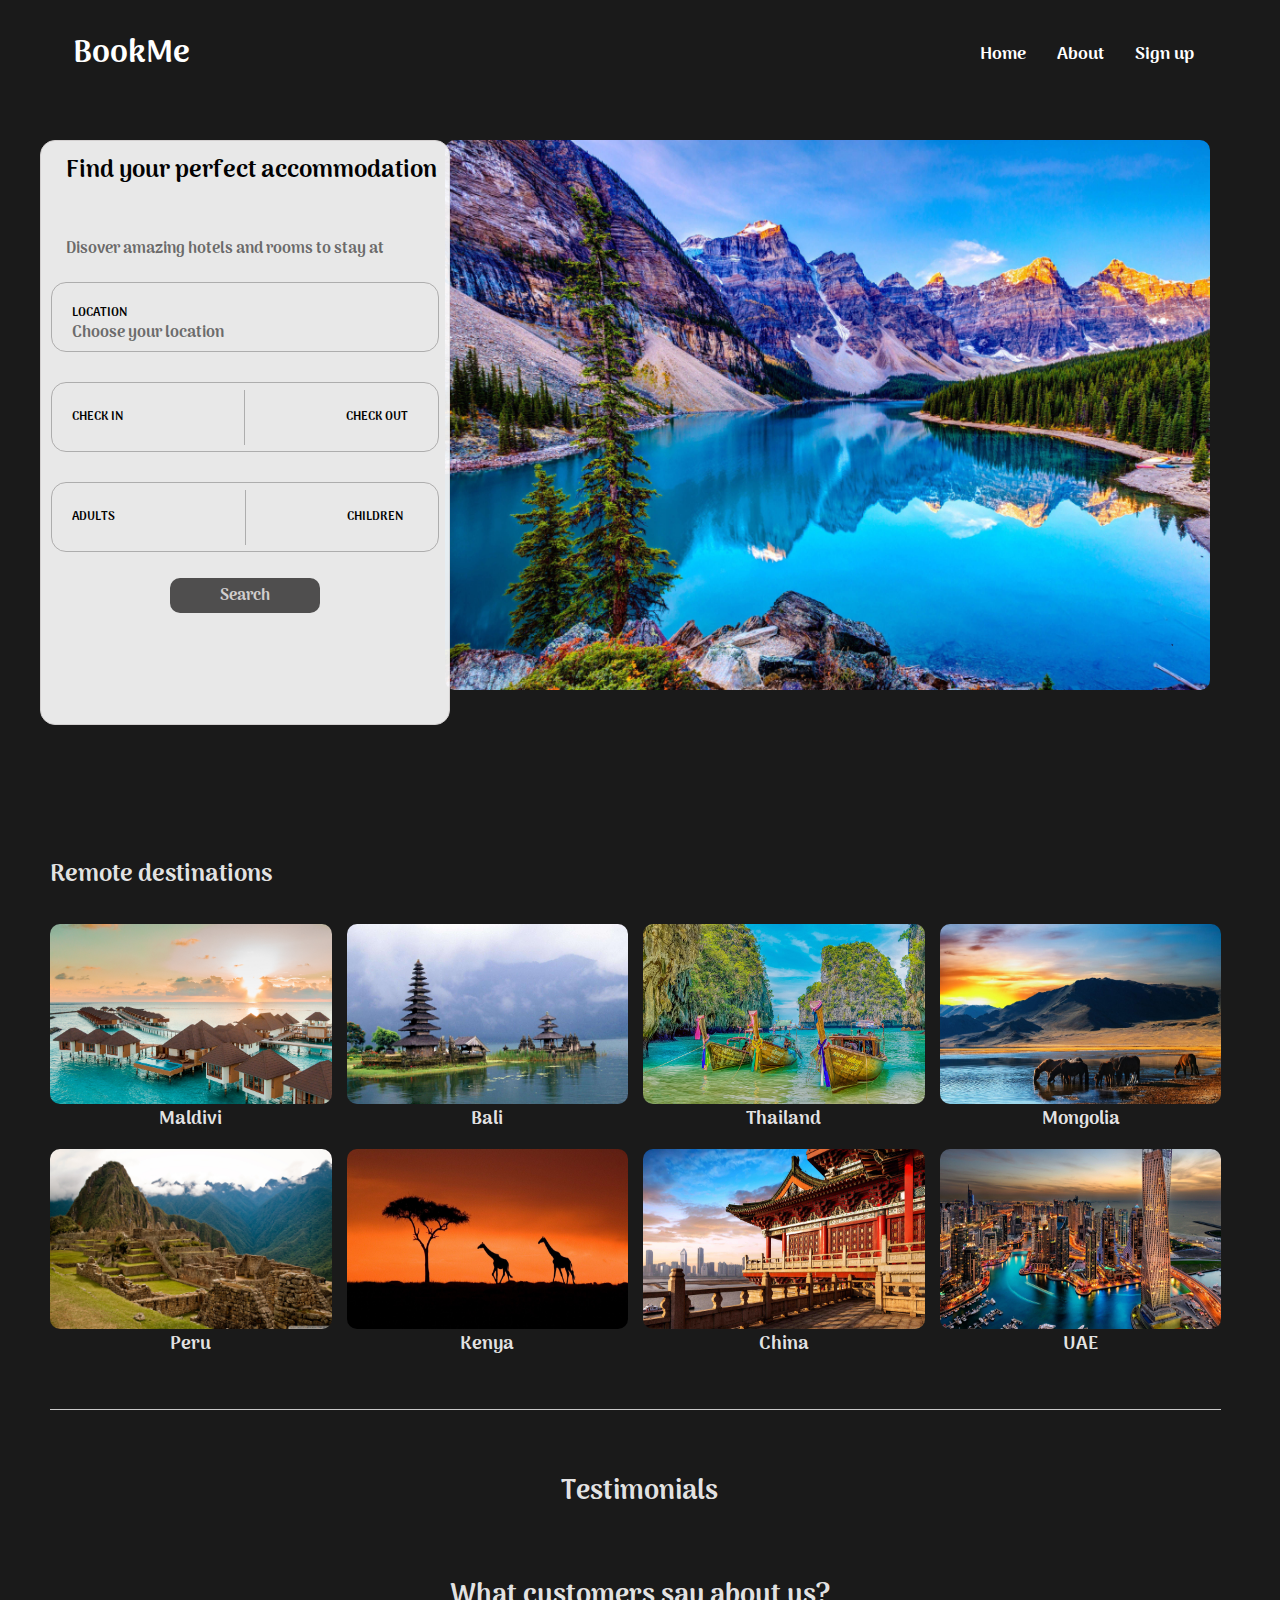
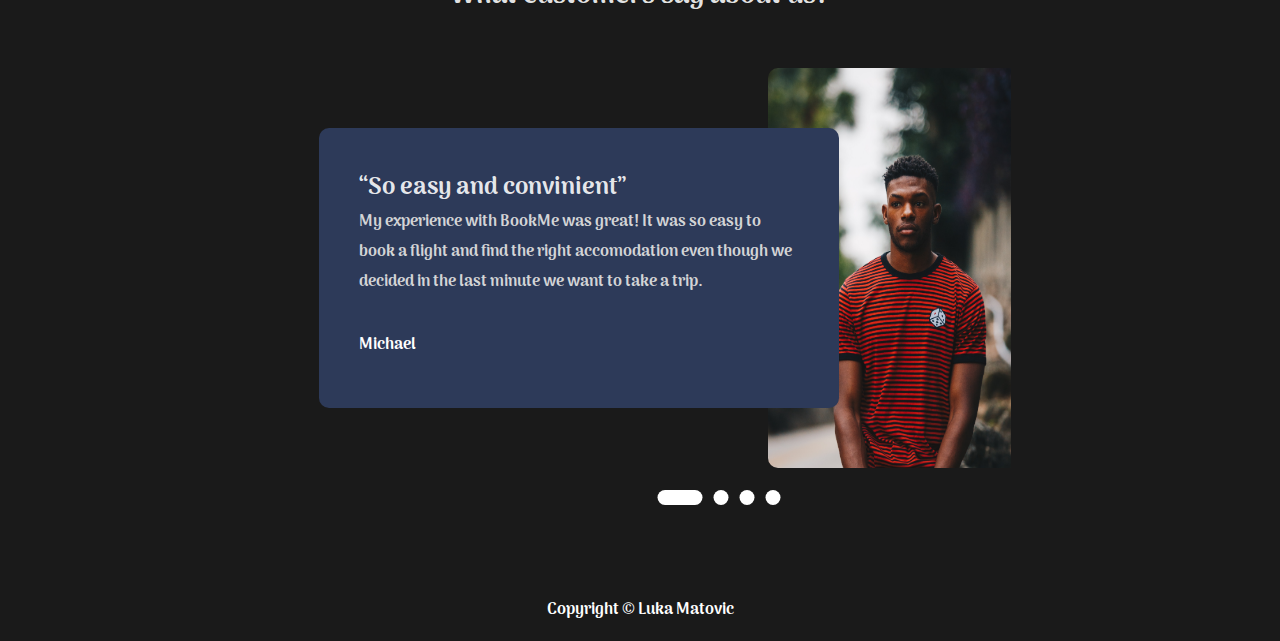
<file: index.html>
<!DOCTYPE html>
<html lang="en">
<head>
    <meta charset="UTF-8">
    <meta http-equiv="X-UA-Compatible" content="IE=edge">
    <meta name="viewport" content="width=device-width, initial-scale=1.0">
    <title>Document</title>
    <link rel="stylesheet" href="style.css">
</head>
<body>
    <!-- Header -->
   <header>
    <div class="left">
    <h1>BookMe</h1>
    <!-- <div class="logo">
        <img src="logo.png" alt="logo">
    </div> -->
    </div>
    <nav>
    </nav>
   </header>
   <div class="empty"></div>
   <section class="banner"></section>
   <!-- Form and Carousel -->
   <section class="central">
    <div id="slider">
    </div>
   <div class="middle">
    <div class="top">
    <h2>Find your perfect accommodation</h2> <br>
    <p>Disover amazing hotels and rooms to stay at</p>
    </div>
    <form action="#" method="get">
    <div class="loc">
    <label for="location">LOCATION</label><input type="text" name="location" id="location" placeholder="Choose your location"><br><br> 
    </div>
    <div class="checking">
     <div class="check1">
    <label for="checkIn">CHECK IN </label> <input type="date" id="checkIn" name="checkIn"> 
    </div>
    <label for="checkOut">CHECK OUT </label><input type="date" id="checkOut" name="checkOut">
    </div>
    <div class="passengerNumber">
    <button class="buttonIndex" id="buttonAdults">ADULTS</button>
    <div class="button">
    <button class="buttonIndex" id="buttonChildren">CHILDREN</button>
    </div>
    </div>
    <div class="submit"><br>
    <input type="submit" value="Search">
    </div>
  </form>
</div>
</section>
<!-- Remote destinations -->
<section class="destinations">
    <h2>Remote destinations</h2>
    <div id="pics">
        <div id="pic1" class="pic">
            <img src="remote/1.jpeg" alt="Maldivi">
            <h3>Maldivi</h3>

        </div>
        <div id="pic2" class="pic">
            <img src="remote/2.jpeg" alt="Bali">
            <h3>Bali</h3>

        </div>
        <div id="pic3" class="pic">
            <img src="remote/3.jpeg" alt="Thailand">
            <h3>Thailand</h3>

        </div>
        <div id="pic4" class="pic">
            <img src="remote/4.jpeg" alt="Mongolia">
            <h3>Mongolia</h3>

        </div>
        <div id="pic5" class="pic">
            <img src="remote/5.jpeg" alt="Peru">
            <h3>Peru</h3>

        </div>
        <div id="pic6" class="pic">
            <img src="remote/6.jpeg" alt="Kenya">
            <h3>Kenya</h3>

        </div>
        <div id="pic7" class="pic">
            <img src="remote/7.jpeg" alt="China">
            <h3>China</h3>

        </div>
        <div id="pic8" class="pic">
            <img src="remote/8.jpeg" alt="UAE">
            <h3>UAE</h3>

        </div>
    </div>
</section>
<!-- Testimonials -->
<div class="testimonials">
    <h2>Testimonials</h2>
    <p class="customers">What customers say about us?</p>
   <div class="container">
        <div class="buttons">
            <span class="btn active"></span>
            <span class="btn"></span>
            <span class="btn"></span>
            <span class="btn"></span>
        </div>
        <div class="testimonial">
        <div class="slide-row" id="slide"> 
            <div class="slide-col">
                <div class="user-text">
                    <h3><q>So easy and convinient</q></h3>
                    <p>My experience with BookMe was great! It was so easy to book a flight and find the right accomodation even though we decided in the last minute we want to take a trip.</p>
                    <h4>Michael</h4>
                </div>
                <div class="user-img">
                <img src="testimonials/1.jpg" alt="testimonial1">
                </div>
            </div>
          <div class="slide-col">
            <div class="user-text">
                <h3><q>The best booking site out there!</q></h3>
                <p>This is by far the best booking site on the market! Prices are unbeatable and their customer service is amazing. I will use their services again for sure!</p>
                <h4>Sarah</h4>
            </div>
            <div class="user-img">
            <img src="testimonials/2.jpg" alt="testimonial2">
            </div>
        </div>
        
        <div class="slide-col">
            <div class="user-text">
                <h3><q>Thank you for going above and beyond</q></h3>
                <p>I had issues with apartment owner during my trip in Paris. I contacted their customer complaint department and they found me a new place in a matter of minutes. Thank you!</p>
                <h4>Peter</h4>
            </div>
            <div class="user-img">
            <img src="testimonials/3.jpg" alt="testimonial3">
            </div>
        </div>
        
        <div class="slide-col">
            <div class="user-text">
                <h3><q>I was pleasantly surprised</q></h3>
                <p>I didn't expect anything since this is relativly a new booking site, but they really exceeded my expectations. My trip to Maldives was one of a kind, and most important really affordable. </p>
                <h4>Leah</h4>
            </div>
            <div class="user-img">
            <img src="testimonials/4.jpg" alt="testimonial4">
            </div>
        </div>
        </div>
        </div>
    </div>
</div>
<footer>
    <p>Copyright &#169; Luka Matovic</p>
</footer>
<script src="index.js"></script>
<script src="nav.js"></script>
</body>
</html>
</file>
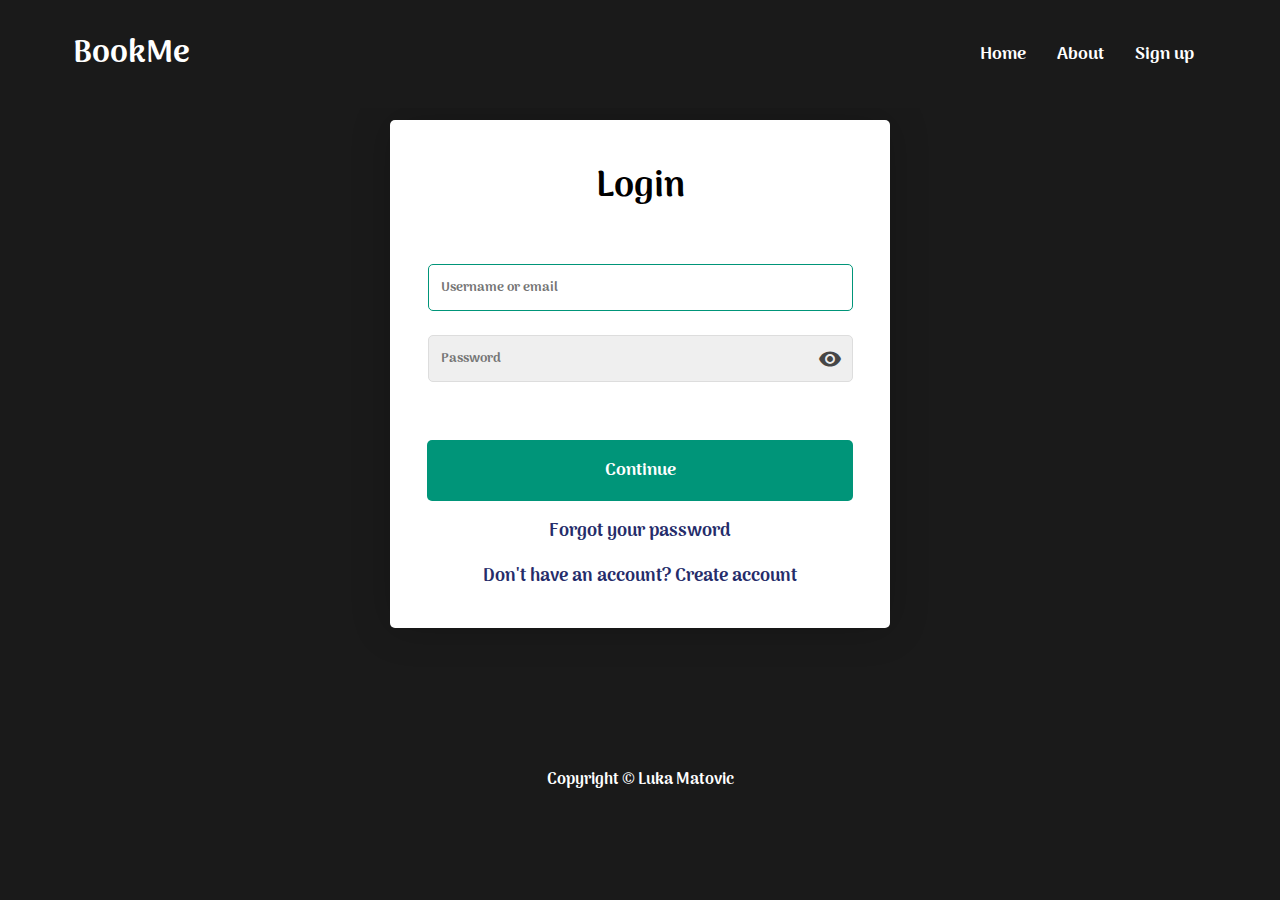
<file: signUp.html>
<!DOCTYPE html>
<html lang="en">
<head>
    <meta charset="UTF-8">
    <meta http-equiv="X-UA-Compatible" content="IE=edge">
    <meta name="viewport" content="width=device-width, initial-scale=1.0">
    <title>Document</title>
    <link rel="stylesheet" href="https://fonts.googleapis.com/icon?family=Material+Icons">
    <link rel="stylesheet" href="style.css">
</head>
</head>
<body>
    <header>
        <div class="left">
        <h1>BookMe</h1>
        <!-- <div class="logo">
            <img src="logo.png" alt="logo">
        </div> -->
        </div>
        <nav>
        </nav>
       </header>
    <div class="container1">
        <form action="#" class="form" id="login">
           <h1 class="form__title">Login</h1>  
           <div class="form__message form__message--error"></div>
           <div class="form__input-group">
               <input type="text" class="form__input" autofocus placeholder="Username or email">
                <div class="form__input-error-message"></div>
            </div>
            <div class="form__input-group">
                <input type="password" class="form__input password__visibility" autofocus placeholder="Password">
               <i class="visibility__button"><span id="icon" class = "material-icons icon">visibility</span></i> 
                <div class="form__input-error-message"></div> 
           </div>
           <button class="form__button" type="submit ">Continue</button>
           <p class="form__text">
                <a href="#" class="form__link">Forgot your password</a>
           </p>
           <p class="form__text">
            <a href="#" class="form__link" id="linkCreateAccount">Don't have an account? Create account</a>
       </p>
        </form>
        <form action="#" class="form form__hidden" id="createAccount">
            <h1 class="form__title">Create Account</h1>  
            <div class="form__message form__message--error"></div>
            <div class="form__input-group">
                <input type="text" id="signupUsername" class="form__input" autofocus placeholder="Username">
                 <div class="form__input-error-message"></div>
             </div>
             <div class="form__input-group">
                <input type="text" class="form__input" autofocus placeholder="Email Address">
                 <div class="form__input-error-message"></div>
             </div> 
             <div class="form__input-group">
                 <input type="password" class="form__input password__visibility1" autofocus placeholder="Password">
                 <i class="visibility__button1"><span id="icon1" class = "material-icons icon">visibility</span></i> 
                 <div class="form__input-error-message"></div>
            </div>
            <div class="form__input-group">
                <input type="password" class="form__input password__visibility2" autofocus placeholder="Confirm password">
                <i class="visibility__button2"><span id="icon2" class = "material-icons icon">visibility</span></i> 
                <div class="form__input-error-message"></div>
           </div>
            <button class="form__button" type="submit ">Continue</button>
            <p class="form__text">
             <a href="#" class="form__link" id="linkLogin">Already have an account? Sign in</a>
        </p>
         </form>
    </div>
    <footer> 
        <p>Copyright &#169; Luka Matovic</p>
    </footer>
    <script src="nav.js"></script>
    <script src="signUp.js"></script>
</body>
</html>
</file>
<file: style.css>
@font-face {
    font-family: myFont;
    src: url(Arima_Madurai,Cutive_Mono,Montserrat,Source_Sans_3,Spline_Sans_Mono/Arima_Madurai/ArimaMadurai-Black.ttf);
}

* {
    margin: 0;
    padding: 0;
    box-sizing: border-box;
    list-style: none;
    text-decoration: none;
    font-family: 'myFont', Courier, monospace;
    scroll-behavior: smooth;
   
}

    /* INDEX PAGE */
   

body {
    background: rgb(26, 26, 26);
    background-image: url(); 
    --color-primary: #009579;
    --color-primary-dark: #007f67;
    --color-secondary: #252c6a;
    --color-error: #cc3333;
    --color-success: #4bb544;
    color: rgba(255, 255, 255, 0.901);

}


/* Navbar */

header {
   width: 91.6vw;
   height: 12vh;
   display: flex;
   justify-content: space-between;
   align-items: center;
   background: rgb(26,26, 26);
   color: #fff;
   position: fixed;
   top: 0;
   left: 48px;
   transition: 0.6s;
   padding: 20px 5px;
   z-index: 1000;
    
}
 header.sticky {
  background: rgba(255, 255, 255, 0.906);
  border-radius: 5px;
  
}
header h1 {
    font-size: 2em;
    margin-left: 20px;
    position: relative;
    
    
}
div.logo img {
    width: 200px;
    height: 100px;
    position: relative;
    
}
ul {
    position: relative;
    width: 20vw;
    display: flex;
    justify-content: space-evenly;
}
header ul li {
    position: relative;
}
header ul li a {
    position: relative;
    margin: 0 10px;
    color: #fff;
    font-size: 1.1em;
}
header.sticky h1, header.sticky ul li a {
    color: #2d3a59;
}

header.sticky ul li a:hover {
color:grey;
transition: 0.5s;
}

/* Main section */


section.central {
    display: flex;
    flex-direction: row-reverse;
    justify-content: space-around;
    margin: 230px 0 0 20px;
    padding: 20px;
    z-index: 1;

}
#slider {
    background-size: cover;
    background-repeat: no-repeat;
    transition: all ease-in-out 1.5s;
    position: relative;
    bottom: 110px;
    right: 50px;
    height: 65vh;
    padding: 20px;
    margin-left: 45px;
  
 
  }
  #slider:first-child {
    width: 900px;
    height: 480px;
    border-radius: 10px;
    min-width: 410px;
    min-height: 550px;
  }
.middle {
    height: 65vh;
    width: 20vw;
    min-width: 410px;
    min-height: 550px;
    background-color:white;
    border: 1px solid rgb(230, 227, 227);
    color: black;
    border-radius: 15px;
    position: relative;
    bottom: 110px;
    opacity: 0.9;


}
.middle h2, .middle p, input, label, button {
 color: black;
}
.top {
    display: flex;
    flex-direction: column;
}

.middle h2, .middle p {
    padding: 10px;
    margin-left: 15px;

}
.middle p {
    color: rgba(91, 90, 90, 0.846)
    
}
.loc {
    display: flex;
    flex-direction: column;
    border: 1px solid rgba(178, 177, 177, 0.846);
    border-radius: 15px;
    width: 100%;
    height: 70px;
    padding: 20px;
}
.loc:first-child {
    font-size: 0.75em;
}
.loc input[type=text] {
    border: none;
    outline: none;
    border-radius: 5px;
}
#location::placeholder {
    font-size: 1.2em;
    
}
/* Form */

form {
    display: flex;
    flex-direction: column;
    align-items:center;
    padding: 10px;
  
    
}

.checking {
    display:flex;
    align-items: center;
    justify-content: space-between;
    width: 100%;
    height: 70px;
    border: 1px solid rgba(178, 177, 177, 0.846);
    border-radius: 15px;
    margin-top: 30px;
    font-size: 0.75em;
    padding: 20px;
    
}
.check1 {
    display: flex;
    align-items: center;
    border-right: 1px solid rgba(178, 177, 177, 0.846);
    width: 50%;
    height: 55px;
}


input[type=date] {
    display: none;
}
label[for=checkOut] {
    position: relative;
    right: 10px;
}


.passengerNumber {
    display: flex;
    justify-content: space-between;
    align-items: center;
    width: 100%;
    height: 70px;
    padding: 20px;
    border:1px solid rgba(178, 177, 177, 0.846);
    border-radius: 15px;
    margin-top: 30px;
    

}
input[type=radio] {
    display: none;
    
}

button.buttonIndex {
    background-color: white;
    display: flex;
    justify-content: space-between;
    border: none;
    cursor: pointer;
    font-size: 0.75em;
}
.button{
    border-left: 1px solid rgba(178, 177, 177, 0.846);
    width: 50%;
    height:55px;
    display: flex;
    align-items: center;
    justify-content: flex-end;
    padding: 15px;

}
input[type=submit] {
    width: 150px;
    height: 35px;
    border-radius: 10px;
    background-color: rgba(54, 53, 53, 0.846);
    color: rgb(230, 227, 227);
    font-size: 1em;
    border: none;
    cursor: pointer;
}
input[type=submit]:hover {
    background-color: black;
    color: white;
    transition: 1s;

}

/* Remote destinations */

section.destinations {
    width: 91.5vw;
    position: relative;
    left: 50px;
    border-bottom: 0.5px solid rgba(255, 255, 255, 0.773);
    padding-bottom: 50px;
}

.destinations h2 {
  margin-bottom: 30px;
 
   
}

div#pics {
   width: 91.5vw;
   display: grid;
   grid-template-columns: repeat(4,1fr);
   gap: 15px;


  
}

#pics img {
    width:22vw ;
    height: 180px;
    border-radius: 10px;
    
}
.pic {
    display: flex;
    flex-direction: column;
    align-items: center;
}

/* Testimonials */  

.testimonials h2,.customers {
    color:rgba(255, 255, 255, 0.901);
    text-align: center;
    padding-top: 60px;
    font-size: 1.7em;
}

.slide-row {
    display: flex;
    width: 3200px;
    transition:1s;
}
.slide-col {
    width: 800px;
    height: 400px;
    position: relative;
   
}
.user-img {
    
    position: absolute;
    top: 0;
    right: 0;
    height: 100%;

    
}
.user-img img {
    width: 81%;
    height: 100%;
    border-radius: 10px;
   
}
.user-text {
    background-color: #2d3a59;
    width: 520px;
    height: 280px;
    position: absolute;
    left: 0;
    top: 50%;
    transform: translateY(-50%);
    border-radius: 10px;
    padding:40px ;
    z-index: 2;
}

.user-text p {
    font-size: 16px;
    line-height: 30px;
    color: #d3d4d6;
}
.user-text h3 {
    font-size: x-large;
}

.user-text h4 {
    margin: 35px 0 5px;
    color: #fff;
}
.container {
    width: 800px;
    height: 400px;
    position: relative;
    left: 50px;
    top: 50px;
}
.buttons{
    position: absolute;
    left: 50%;
    transform: translateX(-50%);
    bottom: -50px;
}
.btn {
    display: inline-block;
    height: 15px;
    width: 15px;
    margin: 4px;  
    border-radius: 20px;
    background: #fff;
    cursor:pointer;
}
.active{
    width:45px;
}

.testimonials{
    width: 58vw;
    height: 60vw;
    overflow: hidden;
    margin:0 auto;
 
} 

footer  {
    font-size: 16px;
    color: white;
    display: flex;
    justify-content: center;
    align-items: center;
    height: 7vh;
  }
    

/* ABOUT PAGE */
.background  {
    width: 91.6vw;
    height: 80vh;
    position: relative;
    left: 48px;
    background-image: url("about /32822.jpeg");
    background-repeat: no-repeat;
    background-size: cover;
    border-radius: 15px;
    display: flex;
    align-items: center;
    justify-content: center;
 
}
.background q {
    font-size: 1.7em;
    position: relative;
    bottom: 50px;
}

main h1 {
    margin-top: 80px;
    font-size: 3em;
    text-align: center;
}
main img {
    height: 400px;
    width: 600px;
    border-radius: 10px;
    position: relative;
    left: -300px;
    width: 300px;
    visibility: hidden;
    opacity: 0;
    transition: all 1.3s ease-in;
}
main p {
    width: 30vw;
    margin: 0 auto;
    font-size: 1em;
    text-align: justify;
    line-height: 2em;
    transition: all 1.5s ease-in-out;
    opacity: 0;

}

.sectionOne {
    display: flex;
    align-items: center;
    margin-top: 100px;
    

}

.sectionTwo {
    margin-top: 50px;
    display: flex;
    align-items: center;
}

.imageVisible {
    visibility: visible;
    opacity: 1;
    left: 50px ;
    height: 400px;
    width: 600px;
}
.paragraphVisible {
  opacity: 1;
  }

hr.break {
    width: 93%;
    margin: 0 auto;

}
.socialMedia {
  text-align: center;
}
div.icons {
    display: flex;
    justify-content:space-around;
    width: 20vw;
    margin: 0 auto;
    margin-top: 20px;


}
 .social {
    width: 30px;
    height: 30px;
    border-radius: 5px;
    background-color:aliceblue;
    padding: 5px;
}
.footerAbout {
    margin-top: 70px;
}

/* LOGIN PAGE */

.container1 {
    width: 500px;
    max-width: 500px;
    margin: 120px auto;
    font-size: 18px; 
    box-shadow: 0 0 40px rgba(0, 0, 0, 0.2);
    border-radius: 5px;
    padding: 1.5em;
    background-color: #fff; 
    color: #000;

}
.form__hidden {
    display: none;
}
.form__title {
    margin-bottom: 2rem;
    text-align: center;
}
.form__message {
    text-align: center;
    margin-bottom: 1rem;
}
.form__message--success {
    color: var(--color-success)
}
.form__message--error {
    color: var(--color-error)
}
.form__input-group {
    margin-bottom:1rem;
}
.form__input {
    display: block;
    width: 425px;
    padding: 0.75rem;
    border-radius:5px;
    border: 1px solid #dddddd;
    outline: none; 
    background: #eeee;
    transition: background 0.2s, border-color 0.2s;
}
.form__input:focus {
    border-color: var(--color-primary);
    background: #fff;
}

.form__input--error {
    color: var(--color-error);
    border-color: var(--color-error);
}
.form__input-error-message {
    margin-top:0.5rem;
    font-size:0.85rem;
    color: var(--color-error);
}

.form__button {
    width: 100%;
    padding: 1rem 2rem;
    font-weight: bold;
    font-size: 1.1rem;
    color: #fff;
    border: none;
    border-radius: 5px;
    outline: none;
    cursor: pointer;
    background: var(--color-primary);
}
.form__button:hover {
    background: var(--color-primary-dark);
} 
.form__button:active {
    transform: scale(0.98);
}
.form__text {
    margin-top: 1rem;
}

.form__link {
    color:var(--color-secondary);
    text-decoration: none;
    cursor: pointer;
}
.form__link:hover {
    text-decoration: underline;
}

.material-icons{
    width: 18px;
    height: 18px;
    position: relative;
    bottom: 35px;
    left: 390px;
    opacity: 0.7;
    cursor: pointer;
}
</file>
